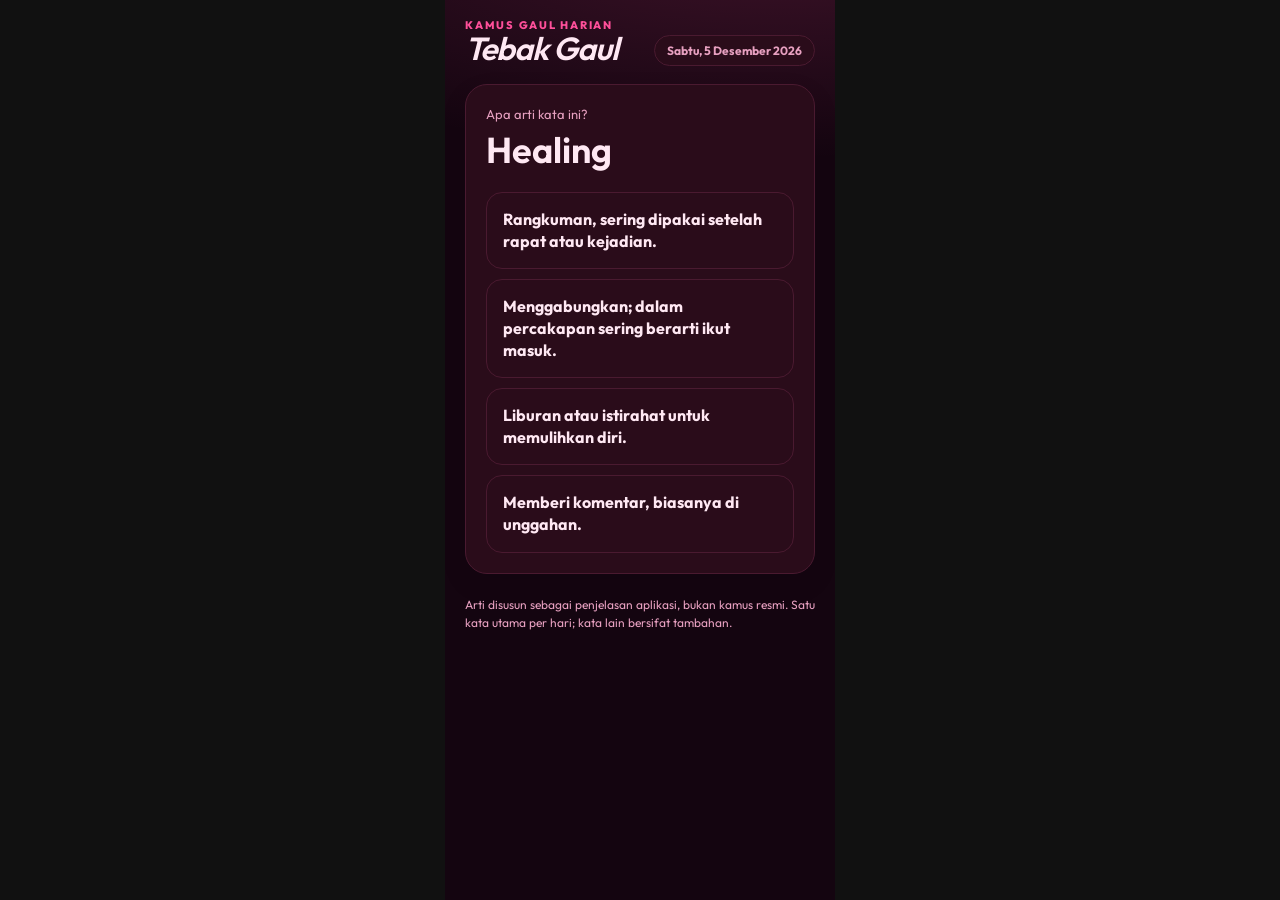
<file: app/index.html>
<!DOCTYPE html>
<html lang="id">
<head>
  <meta charset="UTF-8" />
  <meta name="viewport" content="width=device-width, initial-scale=1, viewport-fit=cover" />
  <title>Tebak Gaul</title>
  <link rel="icon" href="favicon.png" type="image/png" />
  <meta name="description" content="Tebak arti kata gaul hari ini." />
  <meta name="author" content="Tebak Gaul" />
  <link rel="preconnect" href="https://fonts.googleapis.com" />
  <link rel="preconnect" href="https://fonts.gstatic.com" crossorigin />
  <link href="https://fonts.googleapis.com/css2?family=Outfit:wght@500;600;700;800&display=swap" rel="stylesheet" />
  <link rel="stylesheet" href="css/app.css" />
</head>
<body>
  <div class="app">
    <div id="screen" class="screen"></div>
    <div id="toast" class="toast hidden" role="status"></div>
  </div>
  <script src="https://telegram.org/js/telegram-web-app.js"></script>
  <script src="js/boot.js"></script>
  <script src="js/ads.js"></script>
  <script src="js/app.js"></script>
</body>
</html>
</file>
<file: app/css/app.css>
:root {
  --font-display: "Outfit", Georgia, serif;
  --font-ui: "Outfit", "Segoe UI", sans-serif;
  --bg: var(--tg-bg, #140510);
  --bg2: var(--tg-bg2, #2A0C1A);
  --ink: var(--tg-text, #FFE8F3);
  --muted: var(--tg-hint, #E7A0C0);
  --card: #2A0C1A;
  --line: #4A1A30;
  --accent: #FF4F9A;
  --accent-ink: #1A0510;
  --wash: rgba(255,79,154,.18);
  --ok: #0B6B47; --ok-bg: #DDF5EA;
  --warn: #8A4E00; --warn-bg: #FFF0CC;
  --shadow: 0 10px 28px rgba(0,0,0,.08);
  --radius: 22px;
}
html.dark {
  --ok: #5FE0A8; --ok-bg: #12382B;
  --warn: #FFC83D; --warn-bg: #3A2C08;
  --shadow: 0 10px 28px rgba(0,0,0,.35);
}
h1, .wordmark { font-family: var(--font-display), Georgia, serif; }

* { box-sizing: border-box; margin: 0; padding: 0; }
html, body {
  background: #111;
  color: var(--ink);
  font-family: var(--font-ui), "Segoe UI", sans-serif;
  -webkit-font-smoothing: antialiased;
  min-height: 100%;
}
button, a, input, select, textarea { font-family: inherit; }
button { border: 0; background: none; cursor: pointer; color: inherit; }
img { max-width: 100%; }

.app {
  width: 390px;
  max-width: 100%;
  min-height: 100dvh;
  margin: 0 auto;
  background:
    radial-gradient(1200px 420px at 85% -8%, var(--wash, transparent) 0%, transparent 55%),
    var(--bg);
  position: relative;
  overflow: hidden;
}
.screen {
  min-height: 100dvh;
  overflow-y: auto;
  padding: 18px 20px calc(28px + env(safe-area-inset-bottom));
  -webkit-overflow-scrolling: touch;
}
.screen-fade { animation: rise .28s ease; }
@keyframes rise {
  from { opacity: 0; transform: translateY(10px); }
  to { opacity: 1; transform: none; }
}

.top {
  display: flex;
  align-items: flex-end;
  justify-content: space-between;
  gap: 12px;
  margin-bottom: 18px;
}
.eyebrow {
  font-size: 11px;
  letter-spacing: 0.16em;
  text-transform: uppercase;
  color: var(--accent);
  font-weight: 800;
}
h1, .wordmark {
  font-family: var(--font-display), Georgia, serif;
  font-weight: 600;
  font-style: italic;
  font-size: 32px;
  letter-spacing: -0.03em;
  line-height: 1.05;
  color: var(--ink);
}
.date-chip, .chip {
  font-size: 12px;
  font-weight: 700;
  color: var(--muted);
  background: var(--card);
  border: 1px solid var(--line);
  border-radius: 999px;
  padding: 7px 12px;
  white-space: nowrap;
}

.card {
  background: var(--card);
  border: 1px solid var(--line);
  border-radius: var(--radius, 22px);
  box-shadow: var(--shadow);
  padding: 20px;
}
.lead {
  font-size: 18px;
  line-height: 1.45;
  font-weight: 650;
}
.muted, .note, .source {
  color: var(--muted);
  font-size: 13px;
  line-height: 1.5;
}
.note, .source { margin-top: 10px; }
.warn-banner {
  background: var(--warn-bg);
  color: var(--warn);
  border-radius: 16px;
  padding: 12px 14px;
  font-size: 13px;
  font-weight: 650;
  line-height: 1.45;
  margin: 12px 0;
}
.ok-banner {
  background: var(--ok-bg);
  color: var(--ok);
  border-radius: 16px;
  padding: 12px 14px;
  font-size: 13px;
  font-weight: 650;
}

.btn {
  display: inline-flex;
  align-items: center;
  justify-content: center;
  gap: 8px;
  width: 100%;
  min-height: 52px;
  padding: 14px 18px;
  border-radius: 16px;
  font-weight: 800;
  font-size: 16px;
  background: var(--accent);
  color: var(--accent-ink, #fff);
}
.btn.secondary {
  background: var(--card);
  color: var(--ink);
  border: 1px solid var(--line);
}
.btn.ghost {
  background: transparent;
  color: var(--accent);
  min-height: 44px;
}
.btn:disabled { opacity: 0.45; cursor: not-allowed; }
.btn-row { display: grid; gap: 10px; margin-top: 14px; }
.btn-row.two { grid-template-columns: 1fr 1fr; }

input[type="text"], input[type="number"], input[type="search"], select, textarea {
  width: 100%;
  min-height: 52px;
  border: 1px solid var(--line);
  background: var(--card);
  color: var(--ink);
  border-radius: 16px;
  padding: 12px 16px;
  font-size: 17px;
  font-weight: 600;
}
textarea { min-height: 88px; resize: vertical; }
label.field { display: block; font-size: 13px; font-weight: 700; color: var(--muted); margin: 12px 0 6px; }

.list { display: grid; gap: 10px; }
.row {
  display: flex;
  align-items: center;
  justify-content: space-between;
  gap: 12px;
  padding: 14px 0;
  border-bottom: 1px solid var(--line);
}
.row:last-child { border-bottom: 0; }
.kpi {
  font-variant-numeric: tabular-nums;
  font-weight: 800;
  font-size: 22px;
}
.clock {
  font-variant-numeric: tabular-nums;
  font-size: 40px;
  font-weight: 800;
  letter-spacing: -0.04em;
  line-height: 1;
}

.choices { display: grid; gap: 10px; margin-top: 16px; }
.choice {
  text-align: left;
  padding: 16px 16px;
  border-radius: 16px;
  border: 1px solid var(--line);
  background: var(--card);
  font-size: 16px;
  font-weight: 700;
  line-height: 1.35;
}
.choice.correct { background: var(--ok-bg); color: var(--ok); border-color: transparent; }
.choice.wrong { background: #FDECEC; color: #9B1C1C; border-color: transparent; }
html.dark .choice.wrong { background: #3A1515; color: #FFB4B4; }

.pips { display: flex; gap: 8px; flex-wrap: wrap; margin: 12px 0; }
.pip { width: 28px; height: 28px; border-radius: 8px; background: var(--line); }
.pip.on { background: var(--accent); }
.pip.ok { background: var(--ok); }
.pip.mid { background: #E0A100; }
.pip.off { background: var(--line); }

.grid-words {
  display: grid;
  grid-template-columns: 1fr 1fr;
  gap: 8px;
}
.word {
  min-height: 56px;
  border-radius: 14px;
  border: 1px solid var(--line);
  background: var(--card);
  font-weight: 800;
  font-size: 15px;
  padding: 8px;
}
.word.sel { outline: 3px solid var(--accent); }
.word.found { color: #fff; border-color: transparent; }

.toast {
  position: fixed;
  left: 50%;
  bottom: 28px;
  transform: translateX(-50%);
  background: var(--ink);
  color: var(--bg);
  padding: 12px 16px;
  border-radius: 999px;
  font-weight: 700;
  font-size: 13px;
  z-index: 40;
  max-width: 86vw;
  text-align: center;
}
.toast.hidden { display: none; }

.footer-links {
  margin-top: 22px;
  font-size: 12px;
  color: var(--muted);
  line-height: 1.55;
}
.footer-links a { color: var(--accent); font-weight: 700; }

/* Ad / affiliate / Stars slots: hidden until configured */
[data-ad-slot][hidden],
[data-ad-slot].is-empty,
[data-affiliate][hidden],
[data-stars][hidden] { display: none !important; }

[data-ad-slot="banner"]:not([hidden]):not(.is-empty) {
  min-height: 72px;
  margin: 14px 0;
  border-radius: 16px;
  overflow: hidden;
  background: var(--bg2, var(--line));
}
.affiliate-row {
  display: grid;
  gap: 8px;
  margin-top: 12px;
}
.affiliate-row a {
  display: block;
  text-align: center;
  padding: 12px;
  border-radius: 14px;
  border: 1px dashed var(--line);
  color: var(--ink);
  text-decoration: none;
  font-weight: 800;
  font-size: 14px;
}
.stars-btn {
  margin-top: 8px;
  font-size: 13px;
  font-weight: 700;
  color: var(--muted);
  text-decoration: underline;
}

.tabbar {
  position: sticky;
  bottom: 0;
  display: grid;
  grid-template-columns: repeat(3, 1fr);
  gap: 4px;
  padding: 8px 8px calc(8px + env(safe-area-inset-bottom));
  background: color-mix(in srgb, var(--bg) 88%, transparent);
  backdrop-filter: blur(12px);
  border-top: 1px solid var(--line);
}
.tabbar button {
  padding: 10px 6px;
  border-radius: 12px;
  font-size: 11px;
  font-weight: 800;
  color: var(--muted);
}
.tabbar button.on { color: var(--accent); background: var(--card); }

.search { margin: 8px 0 14px; }
</file>
